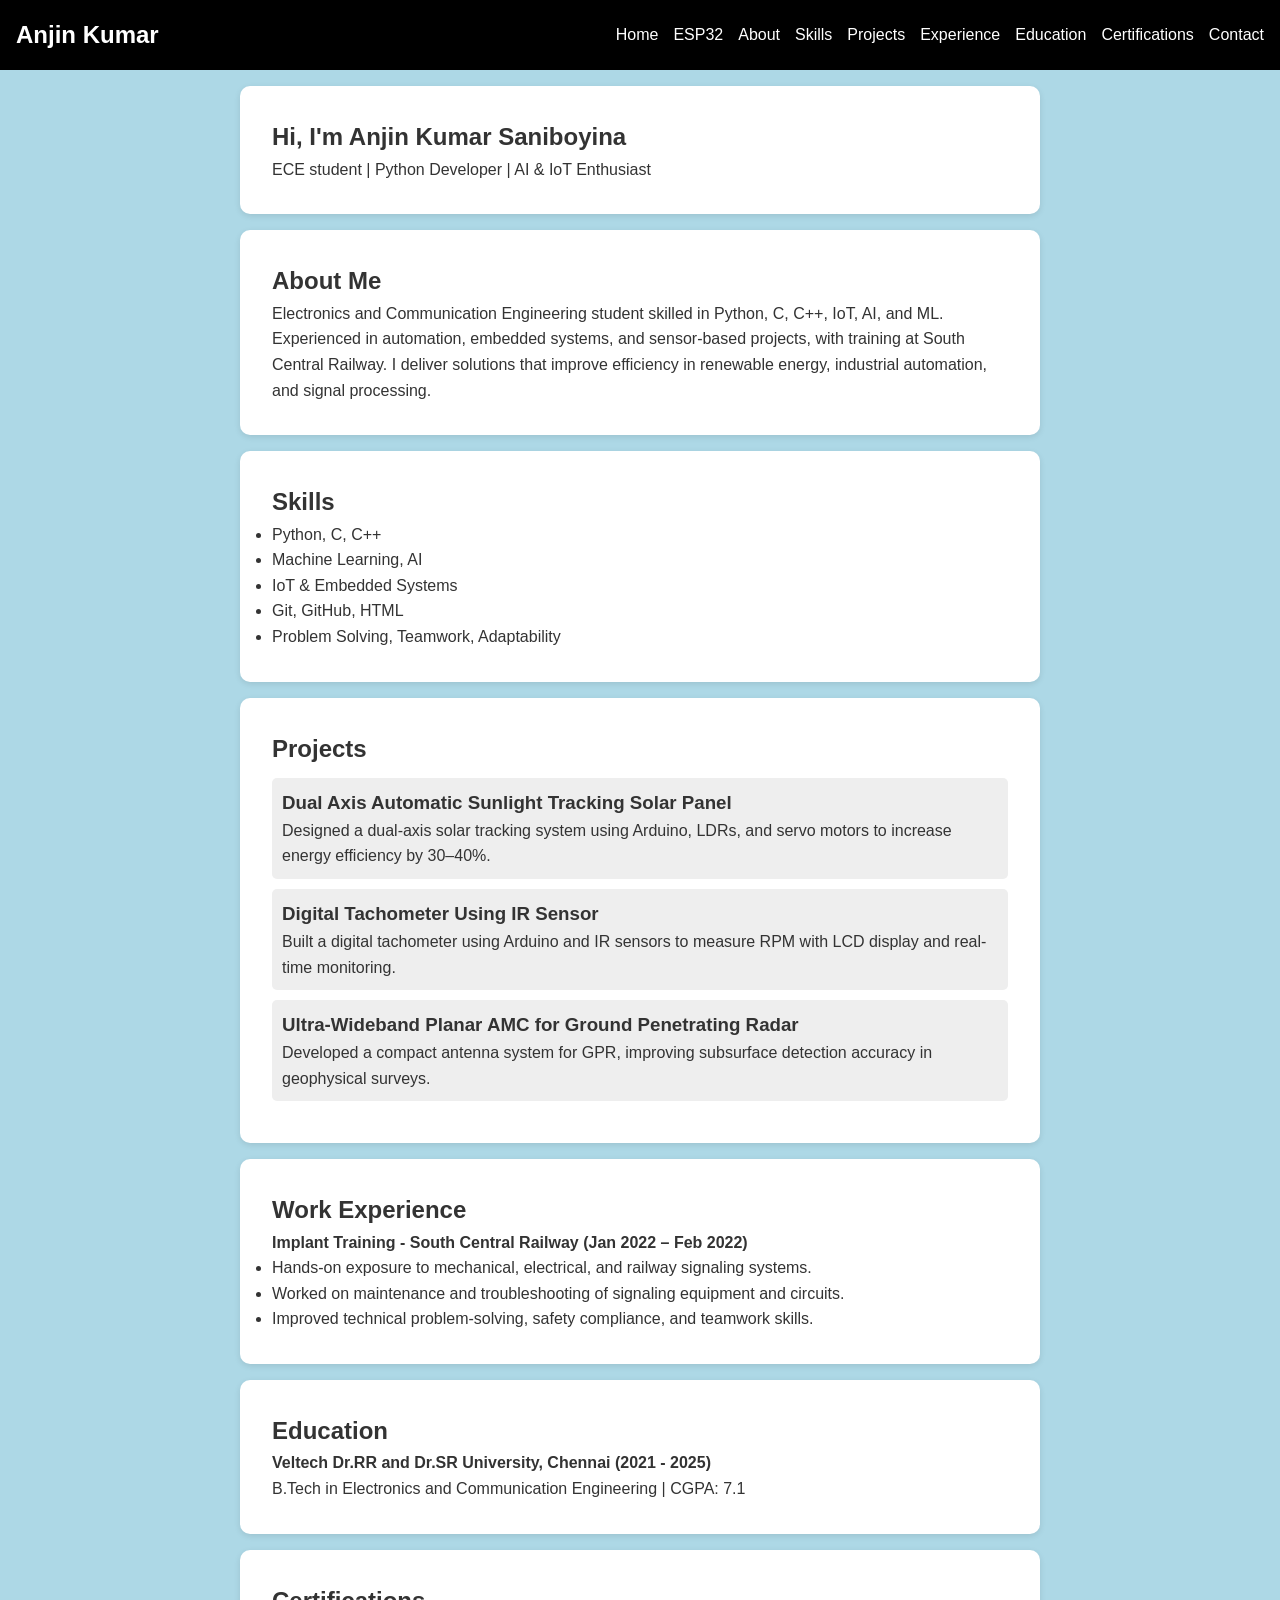
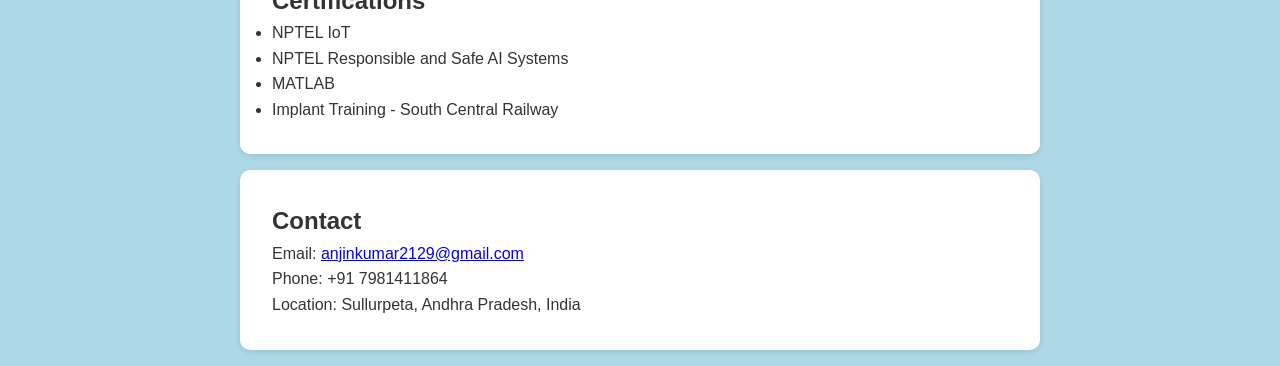
<file: index.html>
<!DOCTYPE html>
<html lang="en">
<head>
  <meta charset="UTF-8">
  <meta name="viewport" content="width=device-width, initial-scale=1.0">
  <title>Anjin Kumar Portfolio</title>
  <link rel="stylesheet" href="style.css">
</head>
<body>
  <!-- Navigation -->
  <header>
    <nav>
      <h2>Anjin Kumar</h2>
      <ul>
        <li><a href="#home">Home</a></li>
        <li><a href="/esp32/esp32.html">ESP32</a></li>
        <li><a href="#about">About</a></li>
        <li><a href="#skills">Skills</a></li>
        <li><a href="#projects">Projects</a></li>
        <li><a href="#experience">Experience</a></li>
        <li><a href="#education">Education</a></li>
        <li><a href="#certifications">Certifications</a></li>
        <li><a href="#contact">Contact</a></li>
      </ul>
    </nav>
  </header>

  <!-- Home -->
  <section id="home">
    <h1>Hi, I'm Anjin Kumar Saniboyina </h1>
    <p>ECE student | Python Developer | AI & IoT Enthusiast</p>
  </section>

  <!-- About -->
  <section id="about">
    <h2>About Me</h2>
    <p>
      Electronics and Communication Engineering student skilled in Python, C, C++, IoT, AI, and ML. 
      Experienced in automation, embedded systems, and sensor-based projects, with training at South Central Railway. 
      I deliver solutions that improve efficiency in renewable energy, industrial automation, and signal processing.
    </p>
  </section>

  <!-- Skills -->
  <section id="skills">
    <h2>Skills</h2>
    <ul>
      <li>Python, C, C++</li>
      <li>Machine Learning, AI</li>
      <li>IoT & Embedded Systems</li>
      <li>Git, GitHub, HTML</li>
      <li>Problem Solving, Teamwork, Adaptability</li>
    </ul>
  </section>

  <!-- Projects -->
  <section id="projects">
    <h2>Projects</h2>
    <div class="project">
      <h3>Dual Axis Automatic Sunlight Tracking Solar Panel</h3>
      <p>Designed a dual-axis solar tracking system using Arduino, LDRs, and servo motors to increase energy efficiency by 30–40%.</p>
    </div>
    <div class="project">
      <h3>Digital Tachometer Using IR Sensor</h3>
      <p>Built a digital tachometer using Arduino and IR sensors to measure RPM with LCD display and real-time monitoring.</p>
    </div>
    <div class="project">
      <h3>Ultra-Wideband Planar AMC for Ground Penetrating Radar</h3>
      <p>Developed a compact antenna system for GPR, improving subsurface detection accuracy in geophysical surveys.</p>
    </div>
  </section>

  <!-- Work Experience -->
  <section id="experience">
    <h2>Work Experience</h2>
    <p><b>Implant Training - South Central Railway (Jan 2022 – Feb 2022)</b></p>
    <ul>
      <li>Hands-on exposure to mechanical, electrical, and railway signaling systems.</li>
      <li>Worked on maintenance and troubleshooting of signaling equipment and circuits.</li>
      <li>Improved technical problem-solving, safety compliance, and teamwork skills.</li>
    </ul>
  </section>

  <!-- Education -->
  <section id="education">
    <h2>Education</h2>
    <p><b>Veltech Dr.RR and Dr.SR University, Chennai (2021 - 2025)</b></p>
    <p>B.Tech in Electronics and Communication Engineering | CGPA: 7.1</p>
  </section>

  <!-- Certifications -->
  <section id="certifications">
    <h2>Certifications</h2>
    <ul>
      <li>NPTEL IoT</li>
      <li>NPTEL Responsible and Safe AI Systems</li>
      <li>MATLAB</li>
      <li>Implant Training - South Central Railway</li>
    </ul>
  </section>

  <!-- Contact -->
  <section id="contact">
    <h2>Contact</h2>
    <p>Email: <a href="mailto:anjinkumar2129@gmail.com">anjinkumar2129@gmail.com</a></p>
    <p>Phone: +91 7981411864</p>
    <p>Location: Sullurpeta, Andhra Pradesh, India</p>
  </section>

  <!-- JS -->
  <script src="script.js"></script>
</body>
</html>
</file>
<file: style.css>
/* Reset */
* {
  margin: 0;
  padding: 0;
  box-sizing: border-box;
}

/* Body */
body {
  font-family: Arial, sans-serif;
  line-height: 1.6;
  background: lightblue;
  color: #333;
}

/* Header */
header {
  background: black;
  color: white;
  padding: 1rem;
}

header nav {
  display: flex;
  justify-content: space-between;
  flex-wrap: wrap;
  align-items: center;
}

header ul {
  list-style: none;
  display: flex;
  flex-wrap: wrap;
  gap: 15px;
}

header a {
  color: white;
  text-decoration: none;
}

/* Sections */
section {
  padding: 2rem;
  margin: 1rem auto;
  max-width: 800px;
  background: white;
  border-radius: 10px;
  box-shadow: 0 2px 6px rgba(0,0,0,0.1);
}

.project {
  padding: 10px;
  margin: 10px 0;
  background: #eee;
  border-radius: 5px;
}
</file>
